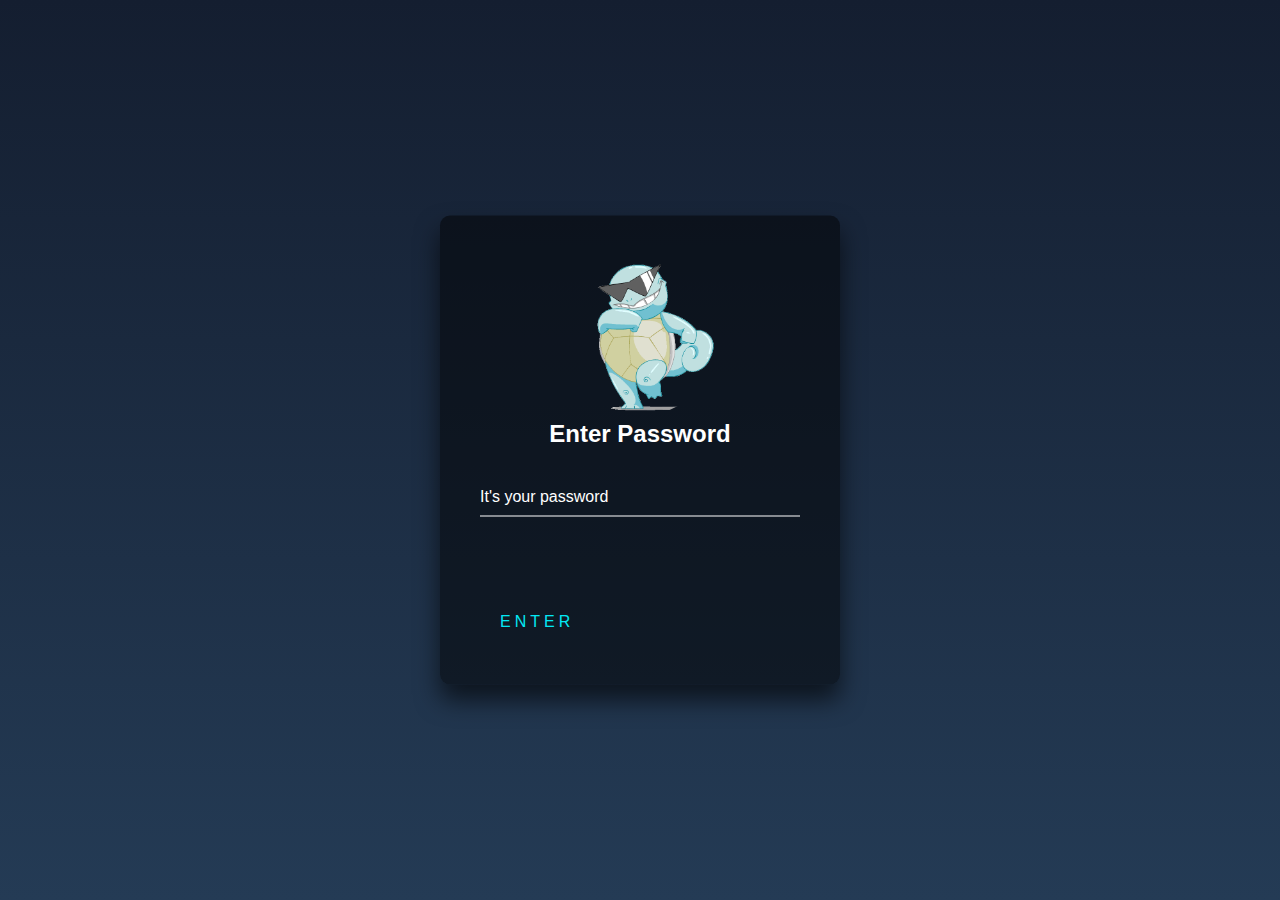
<file: index.html>
<!DOCTYPE html>
<html>
<head>
    <meta charset='utf-8'>
    <meta http-equiv='X-UA-Compatible' content='IE=edge'>
    <title>Enter password</title>
    <meta name='viewport' content='width=device-width, initial-scale=1'>
    <link rel='stylesheet' type='text/css' media='screen' href='main.css'>
    
</head>
<body>
    


    <div class="login-box">
      <img src="poke.webp" alt="ok">
        <h2>Enter Password</h2>
        <form>
          
          <div class="user-box">
            <input type="password" id="pass" name="" required="">
            <label>It's your password</label>
          </div>
          <p id = "wrng"></p>
          <a href="#">

            <span></span>
            <span></span>
            <span></span>
            <span></span>
            Enter
          </a>
        </form>
      </div>
      <script src="https://ajax.googleapis.com/ajax/libs/jquery/3.5.1/jquery.min.js"></script>
      <script src="main.js" charset="utf-8"></script>
</body>
</html>
</file>
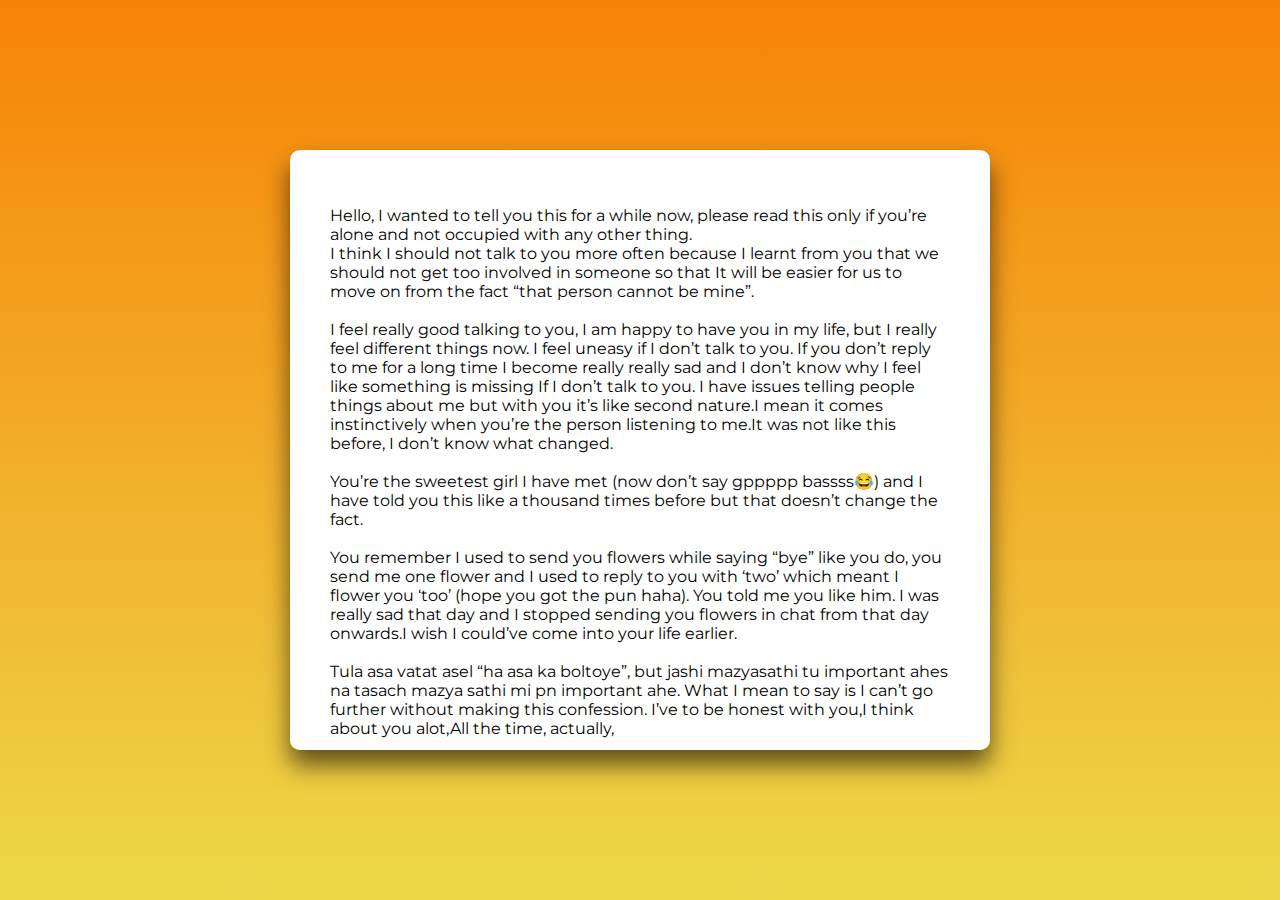
<file: yes.html>
<!DOCTYPE html>
<html>
<head>
    <meta charset='utf-8'>
    <meta http-equiv='X-UA-Compatible' content='IE=edge'>
    <title>Heart to Heart ❤</title>
    <meta name='viewport' content='width=device-width, initial-scale=0.5'>
    <link rel='stylesheet' type='text/css' media='screen' href='yes.css'>
    <style>
        @import url('https://fonts.googleapis.com/css2?family=Montserrat:wght@300;500&display=swap');
        </style>
</head>
<body>
    


    <div class="login-box ScrollStyle ">
      
        <p> Hello, I wanted to tell you this for a while now, please read this only if you’re alone and not occupied with any other thing. <br>
            I think I should not talk to you more often because I learnt from you that we should not get too involved in someone so that It will be easier for us to move on from the fact “that person cannot be mine”. <br> <br>
            I feel really good talking to you, I am happy to have you in my life, but I really feel different things now. I feel uneasy if I don’t talk to you. If you don’t reply to me for a long time I become really really sad and I don’t know why I feel like something is missing If I don’t talk to you. I have issues telling people things about me but with you it’s like second nature.I mean it comes instinctively when you’re the person listening to me.It was not like this before, I don’t know what changed. <br> <br>
            You’re the sweetest girl I have met (now don’t say gppppp bassss😂) and I have told you this like a thousand times before but that doesn’t change the fact. <br> <br>
            You remember I used to send you flowers while saying “bye” like you do, you send me one flower and I used to reply to you with ‘two’ which meant I flower you ‘too’ (hope you got the pun haha). You told me you like him. I was really sad that day and I stopped sending you flowers in chat from that day onwards.I wish I could’ve come into your life earlier. <br> <br>
            Tula asa vatat asel “ha asa ka boltoye”, but jashi mazyasathi tu important ahes na tasach mazya sathi mi pn important ahe. What I mean to say is I can’t go further without making this confession. I’ve to be honest with you,I think about you alot,All the time, actually, <br> <br>
            The problem is that I don’t know whether it’s love or just temporary affection but I know one thing for sure that I like you alot and do you feel the same by any chance?? <br> I don’t want to jeopardise our friendship. We understand each other and maybe if we give us a shot we might make this work...You’re one of the kindest people I know and I don’t want to hurt you, and if you don’t want this to happen it’s fine as Joey says “these are just feelings, they’ll go away.” 
            
            
            </p>
        </div>
      <script src="https://ajax.googleapis.com/ajax/libs/jquery/3.5.1/jquery.min.js"></script>
      <script src="main.js" charset="utf-8"></script>
</body>
</html>
</file>
<file: main.css>
html {
    height: 100%;
  }
  body {
    margin: 0;
    padding: 0;
    font-family: sans-serif;
    background: linear-gradient(#141e30, #243b55);
  }
  
  .login-box {
    position: absolute;
    top: 50%;
    left: 50%;
    width: 400px;
    padding: 40px;
    transform: translate(-50%, -50%);
    background: rgba(0, 0, 0, 0.5);
    box-sizing: border-box;
    box-shadow: 0 15px 25px rgba(0, 0, 0, 0.6);
    border-radius: 10px;
  }
  
  .login-box h2 {
    margin: 0 0 30px;
    padding: 0;
    color: #fff;
    text-align: center;
  }
  
  .login-box .user-box {
    position: relative;
  }
  
  .login-box .user-box input {
    width: 100%;
    padding: 10px 0;
    font-size: 16px;
    color: #fff;
    margin-bottom: 30px;
    border: none;
    border-bottom: 1px solid #fff;
    outline: none;
    background: transparent;
  }
  .login-box .user-box label {
    position: absolute;
    top: 0;
    left: 0;
    padding: 10px 0;
    font-size: 16px;
    color: #fff;
    pointer-events: none;
    transition: 0.5s;
  }
  
  .login-box .user-box input:focus ~ label,
  .login-box .user-box input:valid ~ label {
    top: -20px;
    left: 0;
    color: #03e9f4;
    font-size: 12px;
  }
  
  .login-box form a {
    position: relative;
    display: inline-block;
    padding: 10px 20px;
    color: #03e9f4;
    font-size: 16px;
    text-decoration: none;
    text-transform: uppercase;
    overflow: hidden;
    transition: 0.5s;
    margin-top: 40px;
    letter-spacing: 4px;
  }
  
  .login-box a:hover {
    background: #03e9f4;
    color: #fff;
    border-radius: 5px;
    box-shadow: 0 0 5px #03e9f4, 0 0 25px #03e9f4, 0 0 50px #03e9f4,
      0 0 100px #03e9f4;
  }
  
  .login-box a span {
    position: absolute;
    display: block;
  }
  
  .login-box a span:nth-child(1) {
    top: 0;
    left: -100%;
    width: 100%;
    height: 2px;
    background: linear-gradient(90deg, transparent, #03e9f4);
    animation: btn-anim1 1s linear infinite;
  }
  
  @keyframes btn-anim1 {
    0% {
      left: -100%;
    }
    50%,
    100% {
      left: 100%;
    }
  }
  
  .login-box a span:nth-child(2) {
    top: -100%;
    right: 0;
    width: 2px;
    height: 100%;
    background: linear-gradient(180deg, transparent, #03e9f4);
    animation: btn-anim2 1s linear infinite;
    animation-delay: 0.25s;
  }
  
  @keyframes btn-anim2 {
    0% {
      top: -100%;
    }
    50%,
    100% {
      top: 100%;
    }
  }
  
  .login-box a span:nth-child(3) {
    bottom: 0;
    right: -100%;
    width: 100%;
    height: 2px;
    background: linear-gradient(270deg, transparent, #03e9f4);
    animation: btn-anim3 1s linear infinite;
    animation-delay: 0.5s;
  }
  
  @keyframes btn-anim3 {
    0% {
      right: -100%;
    }
    50%,
    100% {
      right: 100%;
    }
  }
  
  .login-box a span:nth-child(4) {
    bottom: -100%;
    left: 0;
    width: 2px;
    height: 100%;
    background: linear-gradient(360deg, transparent, #03e9f4);
    animation: btn-anim4 1s linear infinite;
    animation-delay: 0.75s;
  }
  
  @keyframes btn-anim4 {
    0% {
      bottom: -100%;
    }
    50%,
    100% {
      bottom: 100%;
    }
  }

  img {
    border-radius: 50%;
    height: 10 em;
    width: 10em;
    margin-left: 80px ;

  }

  .ScrollStyle
{
    max-height: 600px;
    overflow-y: scroll;
}

#wrng{
  color:red;
}
</file>
<file: yes.css>
html {
    height: 100%;
  }
  body {
    margin: 0;
    padding: 0;
    font-family: sans-serif;
    background: linear-gradient(#f78307, #edd749);

    /*  */
  }
  
  .login-box {
    position: absolute;
    top: 50%;
    left: 50%;
    width: 700px;
    padding: 40px;
    transform: translate(-50%, -50%);
    background: rgb(255, 255, 255);
    box-sizing: border-box;
    box-shadow: 0 15px 25px rgba(0, 0, 0, 0.6);
    border-radius: 10px;
  }
  
  .login-box h2 {
    margin: 0 0 30px;
    padding: 0;
    color: #fff;
    text-align: center;
  }
  
  .login-box .user-box {
    position: relative;
  }
  
  .login-box .user-box input {
    width: 100%;
    padding: 10px 0;
    font-size: 16px;
    color: #fff;
    margin-bottom: 30px;
    border: none;
    border-bottom: 1px solid #fff;
    outline: none;
    background: transparent;
  }
  .login-box .user-box label {
    position: absolute;
    top: 0;
    left: 0;
    padding: 10px 0;
    font-size: 16px;
    color: #fff;
    pointer-events: none;
    transition: 0.5s;
  }
  
  .login-box .user-box input:focus ~ label,
  .login-box .user-box input:valid ~ label {
    top: -20px;
    left: 0;
    color: #03e9f4;
    font-size: 12px;
  }
  
  .login-box form a {
    position: relative;
    display: inline-block;
    padding: 10px 20px;
    color: #03e9f4;
    font-size: 16px;
    text-decoration: none;
    text-transform: uppercase;
    overflow: hidden;
    transition: 0.5s;
    margin-top: 40px;
    letter-spacing: 4px;
  }
  
  .login-box a:hover {
    background: #03e9f4;
    color: #fff;
    border-radius: 5px;
    box-shadow: 0 0 5px #03e9f4, 0 0 25px #03e9f4, 0 0 50px #03e9f4,
      0 0 100px #03e9f4;
  }
  
  .login-box a span {
    position: absolute;
    display: block;
  }
  
  .login-box a span:nth-child(1) {
    top: 0;
    left: -100%;
    width: 100%;
    height: 2px;
    background: linear-gradient(90deg, transparent, #03e9f4);
    animation: btn-anim1 1s linear infinite;
  }
  
  @keyframes btn-anim1 {
    0% {
      left: -100%;
    }
    50%,
    100% {
      left: 100%;
    }
  }
  
  .login-box a span:nth-child(2) {
    top: -100%;
    right: 0;
    width: 2px;
    height: 100%;
    background: linear-gradient(180deg, transparent, #03e9f4);
    animation: btn-anim2 1s linear infinite;
    animation-delay: 0.25s;
  }
  
  @keyframes btn-anim2 {
    0% {
      top: -100%;
    }
    50%,
    100% {
      top: 100%;
    }
  }
  
  .login-box a span:nth-child(3) {
    bottom: 0;
    right: -100%;
    width: 100%;
    height: 2px;
    background: linear-gradient(270deg, transparent, #03e9f4);
    animation: btn-anim3 1s linear infinite;
    animation-delay: 0.5s;
  }
  
  @keyframes btn-anim3 {
    0% {
      right: -100%;
    }
    50%,
    100% {
      right: 100%;
    }
  }
  
  .login-box a span:nth-child(4) {
    bottom: -100%;
    left: 0;
    width: 2px;
    height: 100%;
    background: linear-gradient(360deg, transparent, #03e9f4);
    animation: btn-anim4 1s linear infinite;
    animation-delay: 0.75s;
  }
  
  @keyframes btn-anim4 {
    0% {
      bottom: -100%;
    }
    50%,
    100% {
      bottom: 100%;
    }
  }

  img {
    border-radius: 50%;
    height: 10 em;
    width: 10em;
    margin-left: 80px ;

  }

  .ScrollStyle
{
    max-height: 600px;
    overflow-y: scroll;
}

p{
    font-family: 'Montserrat', sans-serif;
}
</file>
